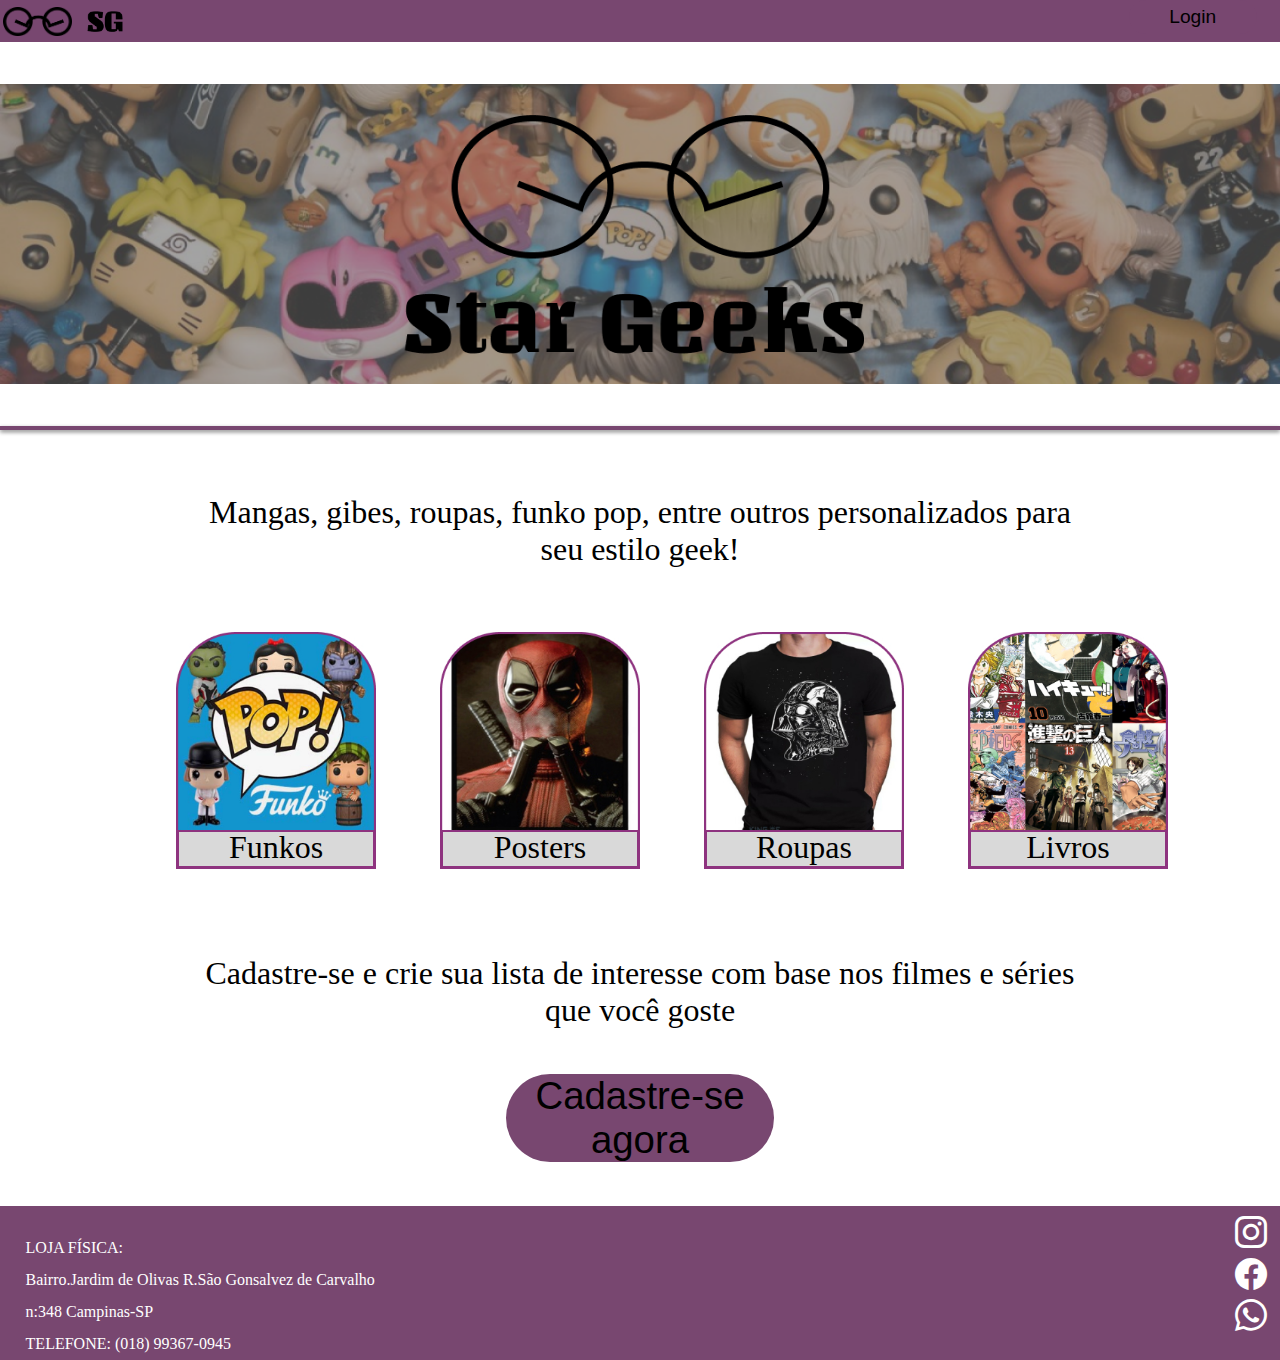
<file: index.html>
<!DOCTYPE html>
<html lang="pt-br">
<head>
    <meta charset="UTF-8">
    <meta http-equiv="X-UA-Compatible" content="IE=edge">
    <meta name="viewport" content="width=device-width, initial-scale=1.0">
    <title>Stargeek</title>
    <link rel="stylesheet" href="estilo.css">
    <link rel="stylesheet" href="https://cdn.jsdelivr.net/npm/bootstrap-icons@1.10.3/font/bootstrap-icons.css">
    <link rel="shortcut icon" type="imagex/png" href="imagens/llogo-_2_.ico">
    
</head>
<body>
    <div class="contanier">
        <header>
            <div class="logo">
                <img src="imagens/logop.png" alt="logo">
            </div>

            <div class="logoletra">
                    <img src="imagens/SG.png" alt="logoletra">
            </div>

            <a href="http://127.0.0.1:5500/login.html" class="botaoa">Login</a>

        </header>
        <main>
             <div class="capa">
                 <img src="imagens/capa.png" alt="capa">
             </div>

              <div class="linha"></div>

              <div class="textodestaque">
                  Mangas, gibes, roupas, funko pop, entre outros personalizados para seu estilo geek!
               </div>


           <div class="cards">

               <div class="card">
                
                   <div class="cardimg">
                     <img src="imagens/funkos.jpg" width="200" height="200">
                   </div>
                  <div class="cardinfo">
                      <div class="cardnome">
                        Funkos
                      </div>
                  </div>
               </div>

                <div class="card">
                    <div class="cardimg">
                      <img src="imagens/posters.jpg" width="200" height="200">
                </div>
                <div class="cardinfo">
                    <div class="cardnome">
                        Posters
                    </div>
                </div>
                </div>

                <div class="card">
                    <div class="cardimg">
                      <img src="imagens/roupas.jpg" width="200" height="200">
                </div>
                <div class="cardinfo">
                    <div class="cardnome">
                      Roupas
                    </div>
                </div>
                </div>

                <div class="card">
                    <div class="cardimg">
                      <img src="imagens/livros.jpg" width="200" height="200">
                </div>
                <div class="cardinfo">
                    <div class="cardnome">
                      Livros
                    </div>
                </div>
                </div>
                
            </div>
        </div>

        <div class="linha"></div>
        
        <div class="debaixo">
          <div >
            Cadastre-se e crie sua lista de interesse com base nos filmes e séries que você goste  
          </div>
           
          <a href="http://127.0.0.1:5500/cadastro.html" class="botao">Cadastre-se  agora</a>
        </div>
        </main>

        

        <footer>

          <div  class="dados">
              LOJA FÍSICA: <br>
              Bairro.Jardim de Olivas R.São Gonsalvez de Carvalho 
             <br>
               n:348 Campinas-SP
             <br> TELEFONE: (018) 99367-0945
           </div>


          <div class="social">
             <i class="bi bi-instagram"></i>
             <i class="bi bi-facebook"></i>
             <i class="bi bi-whatsapp"></i>
          </div>

    
        </footer>
    </div>
</body>
</html>
</file>
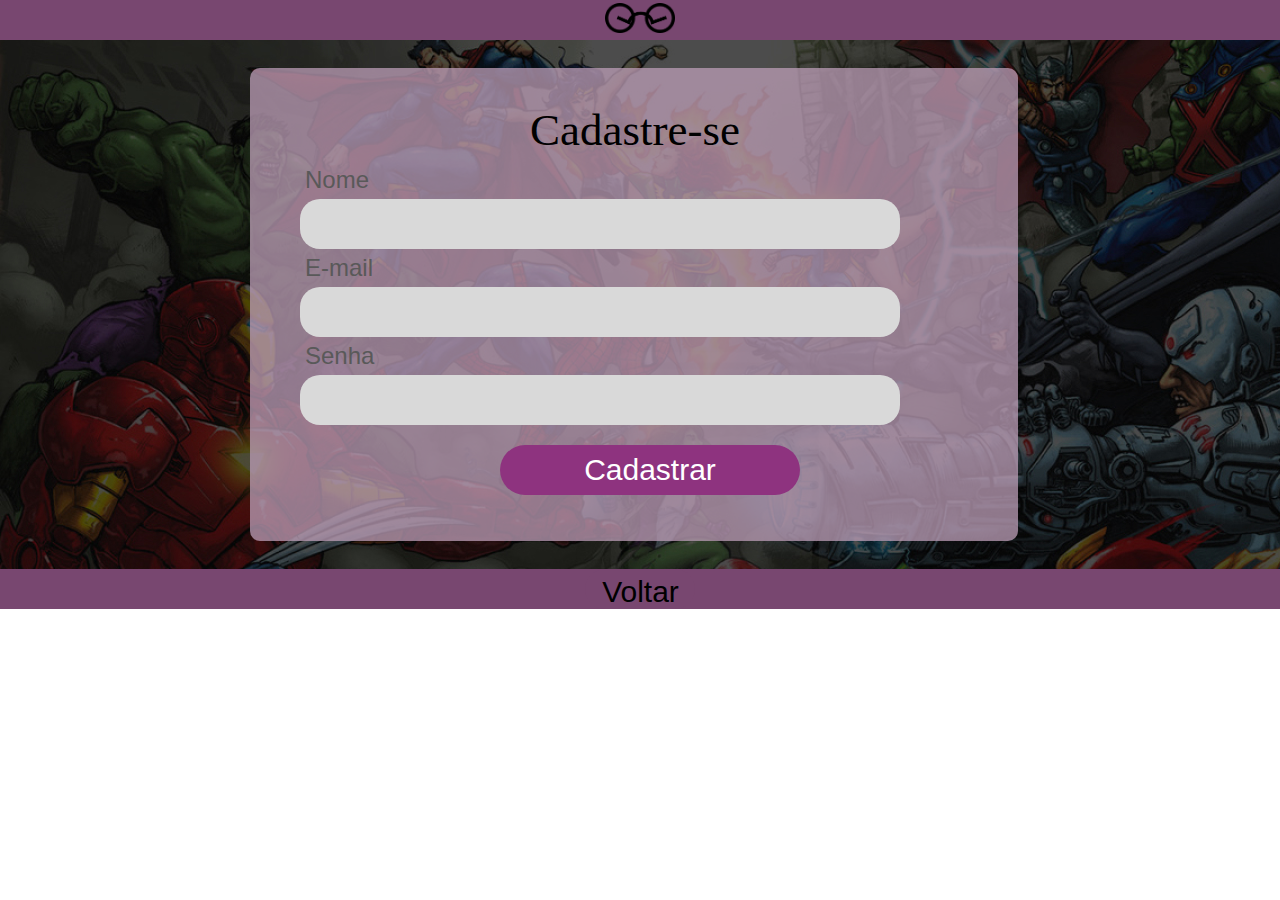
<file: cadastro.html>
<!DOCTYPE html>
<html lang="pt-br">
<head>
    <meta charset="UTF-8">
    <meta http-equiv="X-UA-Compatible" content="IE=edge">
    <meta name="viewport" content="width=device-width, initial-scale=1.0">
    <title>Stargeek</title>
    <link rel="stylesheet" href="cadastro.css">
    <link rel="shortcut icon" type="imagex/png" href="imagens/llogo-_2_.ico">
</head>
<body>
   <div class="contanier">
    <header>
        <div class="logo">
            <img src="imagens/logop.png" alt="logo">
        </div>
    </header>
    <main>
      <div class="caixa">
         <p>Cadastre-se</p>
         <div class="mensagem"></div>
          <form action="" id="formulario"> 
            <label for="nome" >Nome</label>
            <input name="nome" id="nome" type="text" >
  
            <label for="I email" >E-mail</label>
            <input id="email" type="email">

            <label for="I Senha">Senha</label>
            <input name="senha" id="senha" type="password">

        
            <input type="submit"value="Cadastrar">
           

          </form>
          
      </div> 
    </main>
    <footer>
        <a href="http://127.0.0.1:5500/index.html" class="botao">Voltar</a>
    </footer>
   </div>
     <script src="cadastro.js"> </script>
</body>
</html>
</file>
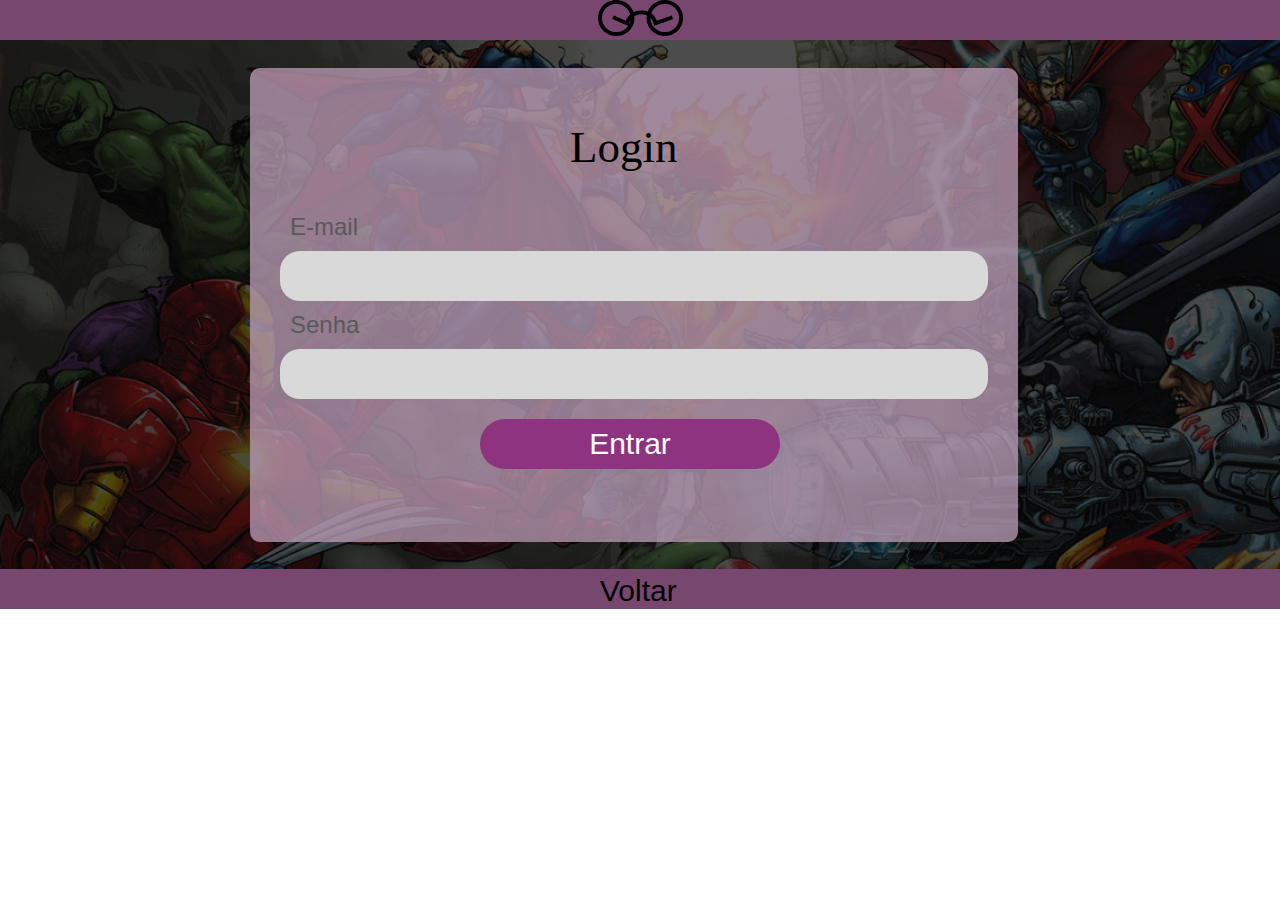
<file: filme.html>
<!DOCTYPE html>
<html lang="pt-br">
<head>
    <meta charset="UTF-8">
    <meta http-equiv="X-UA-Compatible" content="IE=edge">
    <meta name="viewport" content="width=device-width, initial-scale=1.0">
    <title>Stargeek</title>
    <link rel="stylesheet" href="cfilme.css">
    <link rel="shortcut icon" type="imagex/png" href="imagens/llogo-_2_.ico">
    <link rel="stylesheet" href="https://cdn.jsdelivr.net/npm/bootstrap-icons@1.10.5/font/bootstrap-icons.css">
</head>
<body>
   <div class="contanier">
    <header>
        <div class="logo">
            <img src="imagens/logop.png" alt="logo">
        </div>
        <p > Lista de interesses </p>
        <a href="http://127.0.0.1:5500/index.html#" class="botao">voltar </a>
    </header>

    <main>
         <p>Adicione os animes, filmes ou series que você goste na sua lista de interesse para melhor experiência!  </p>

        <div class="linha"></div>
       

        
        <div class="container">
            <button id="btn"><p>Cadastrar Item</p></button>
            <div class="mensagem"></div>
            
            <div class="cards">
            </div>
    
            <div class="cadmodal">
                <div class="modal">
                <form action="" id="formulario">
                    <label for="nome">Nome</label>
                    <input type="text" name="nome" id="nome">
                    <label for="descricao">Descrição</label>
                    <textarea name="descricao" id="descricao" cols="30" rows="10"></textarea>
                    <label for="foto">Foto</label>
                    <input type="file" name="foto" id="foto">
                    <button class="btncadastrar"> Cadastrar</button>
                    <button class="btneditar">Editar</button>
                    <input type="hidden" id="idalterar">
                </form>
                <button class="btnclose" onclick="fechar()">Fechar</button>
            </div>
            </div>
    
        </div>
    </main>
    <footer>
        <a href="http://127.0.0.1:5500/index.html#" class="botao">Pronto</a>
    </footer>
   </div>
   <script src="cadastrar.js"></script>
</body>
</html>
</file>
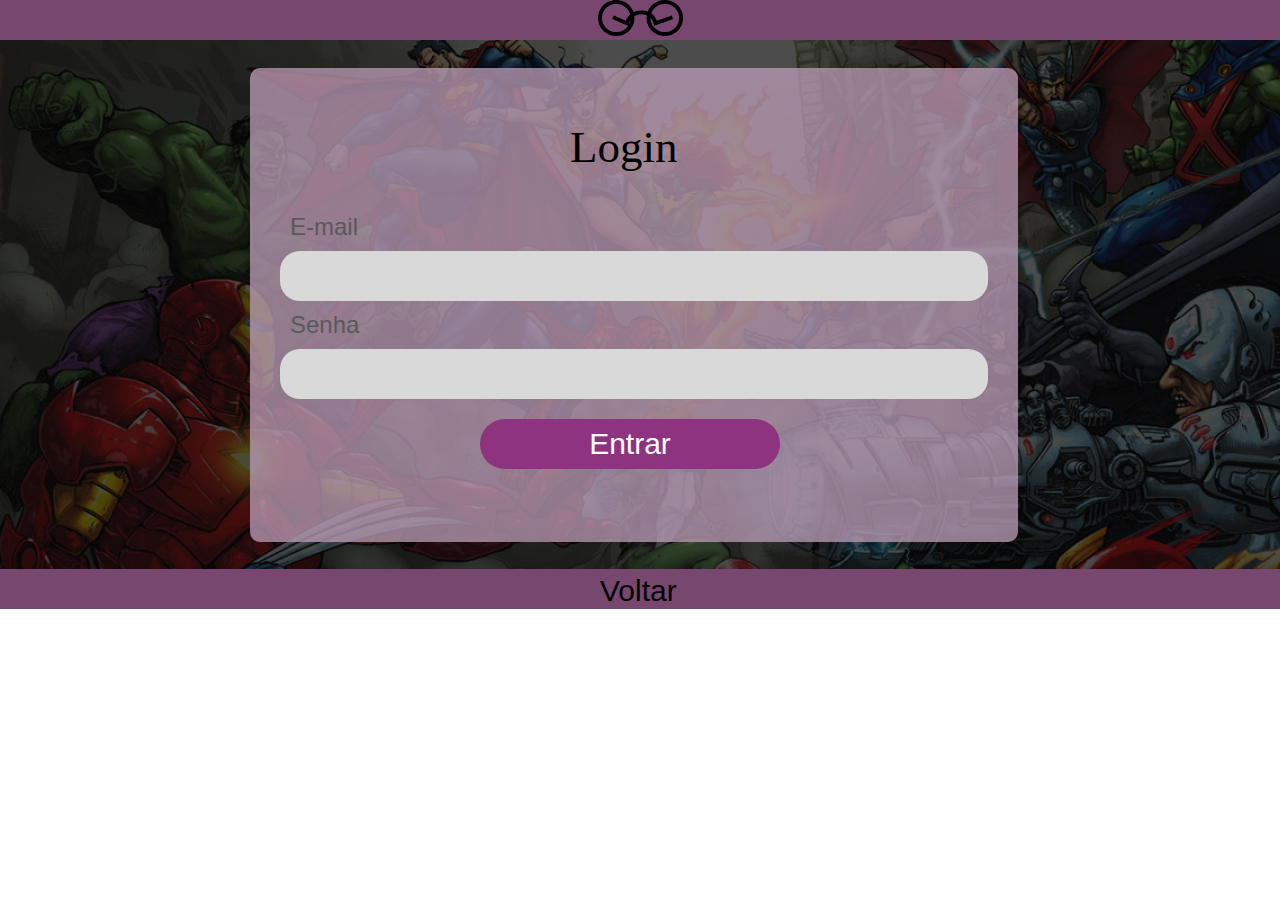
<file: login.html>
<!DOCTYPE html>
<html lang="pt-br">
<head>
    <meta charset="UTF-8">
    <meta http-equiv="X-UA-Compatible" content="IE=edge">
    <meta name="viewport" content="width=device-width, initial-scale=1.0">
    <title>Stargeek</title>
    <link rel="stylesheet" href="login.css">
    <link rel="shortcut icon" type="imagex/png" href="imagens/llogo-_2_.ico">
</head>
<body>
   <div class="contanier">
    <header>
        <div class="logo">
            <img src="imagens/logop.png" alt="logo">
        </div>
    </header>
    <main>
      <div class="caixa">
         <p>Login</p>
         <div class="mensagem"></div>
          <form action="" id="formulario">
  
            <label for="I email">E-mail</label>
            <input name="email" id="email" type="email">

            <label for="I Senha">Senha</label>
            <input type="password" name="senha" id="senha">

            <input type="submit"value="Entrar">

          </form>

          
      </div> 
    </main>
    <footer>
        <a href="http://127.0.0.1:5500/index.html#" class="botao">Voltar</a>
    </footer>
   </div>
    <script src="login.js"></script>
</body>
</html>
</file>
<file: cadastro.css>
*{
    margin: 0;
    padding: 0;
    box-sizing: border-box;
}

.contanier{
    display: grid;
    grid-template-columns: 1fr;
    grid-template-rows: auto 529px auto;
    grid-template-areas: 
    "h"
    "c"
    "r";
}

header{
    grid-area: h;
    height: 40px;
    background-color: #784770;
    align-items: center;
    display: flex;
  justify-content: center;
}

.logo img{
    height: 30px;   
}

main{
    grid-area: c; 
    background-image: url(imagens/fundo.jpg);
    display: flex;
    flex-direction: column;
    justify-content: center;
   
}

.caixa{
    background-color: #ba9cb5c2;
    display: flex;
    flex-direction: column;
    justify-content: center;
    width: 60vw;
    height: 37vw;
    padding-left: 30px;
    padding-right: 30px;
    border-radius: 10px;
    margin-left: 250px;
}
p{
    font-size:45px;
    padding-bottom: 5px;
    padding-left: 250px;
    
    
}
form{
    display: flex;
    flex-direction: column;
   margin-left: 20px;
    margin-bottom: 10px;
}

form > label{
    color: #595959;
    font-family:  sans-serif;
    font-size: x-large ;
    padding: 5px;
    
}
 
form > input{
    height: 50px;
    width: 600px;
   border-radius: 20px;
   background-color: #D9D9D9;
   border: 0;
   font-size: 25px;
}

footer{
    grid-area: r;
    height: 40px;
    background-color: #784770;
    display: flex;
   justify-content: center;
    
}

input[type="submit"]{
    background-color: #8E337F;
    border:0 ;
    border-radius: 30px;
    margin-top: 20px;
    width: 300px;
    height: 50px;
    font-size: 30px;
    color: white;
    margin-left: 200px;
    
}

input[type="submit"]:hover{
    cursor: pointer;
}



.botao{
    font-family:Arial, Helvetica, sans-serif;
    background-color: #784770;
    border-radius: 100px;
    color: black;
    width: 110px;
    height: 40px;
    
}
a:hover{
    background-color: #643B5D;
}

a:link{
    display: flex;
    justify-content: center;
    align-items: center;
    padding-top: 5px;
    padding-left: 1px;
    text-decoration: none;
    font-size: 30px;
    
}
</file>
<file: cfilme.css>
*{
    margin: 0;
    padding: 0;
    box-sizing: border-box;
}

.contanier{
    display: grid;
    grid-template-columns: 1fr;
    grid-template-rows: auto auto 10vh;
    grid-template-areas: 
    "h"
    "c"
    "r";
}
header{
    grid-area: h;
    background-color: #784770;
    align-items: center;
    display: flex;
  
}
.logo img{
    margin-top: 3%;
    height: 30px;
    margin-left: 5px;
}

header> p{
    padding-left: 3%;
    font-size: 150% ;
}

header> a{
    margin-left: 70%;
}

main{
    grid-area: c; 
    background-image: url(imagens/fundo.jpg);
    display: flex;
    flex-direction: column;
    align-items: center;
    justify-content: center;
    padding-bottom: 5%;
   
    
}

main > p{
    width: 93%;
    margin-top: 30px;
    color: white;
    font-size: 3rem;
    text-align: center;
    font-weight: lighter;
    word-spacing:20px;
}

.modal > button{
    background-color: #643B5D;
    font-size: larger;
    width: 30%;
}
#formulario > button{
    background-color: #643B5D;
    font-size: larger;
    width: 55%;
    margin-left:23%;
}



#btn{
    background-color: #8E337F;
    width: 250px;
    height: 60px;
    border-radius: 100px;
    color: white;
    display: flex;
    justify-content: center;
    align-items: center;
}

#btn > p{
    font-size: 2vw;
}

input{
    width: 70%;
}
footer{
    grid-area: r;
    height: auto;
    background-color: #784770;
    display: flex;
   justify-content: center;
    
}

.botao{
    font-family:Arial, Helvetica, sans-serif;
    background-color: #784770;
    border-radius: 100px;
    color: black;
    width: 10%;
    height: 4vw;
    display: flex;
    align-items: center;
    
}
a:hover{
    background-color: #643B5D;
}

a:link{
    display: flex;
    justify-content: center;
    text-align: center;
    text-decoration: none;
    font-size: 30px;
}

.linha{
    width: 100%;
    height: 2px;
    background-color: gray;
    margin: 20px ;
    
}

.cards{
    display: flex;
    row-gap: 10vw;
    justify-content: center;
    flex-wrap: wrap;
    padding: 80px;
    width: 100%; 
}

.cardimg> img{
    width: 230px;
    height: 220px;
    border-radius: 80px 80px 0px 0px ;}


.card{
    border-radius: 60px 60px 0px 0px ;
    
}



.cardinfo{
    width: 230px;
    height: 40px;
    justify-content: space-between;
    background-color: #D9D9D9;
    display: flex;
    justify-content: center;
    align-items: center;
}

.cardnome{
    max-width: 230px;
    margin-top: -5px;
    background-color: #D9D9D9;
    text-align: center;
    font-size: 30px;
}

@import url("https://cdn.jsdelivr.net/npm/bootstrap-icons@1.10.5/font/bootstrap-icons.css&quot;");

form{
    display: flex;
    flex-direction: column;
    row-gap: 10px;
    margin: 10px;
}

.cadmodal {
    width: 100vw;
    height: 100vh;
    position: fixed;
    top: 0;
    left: 0;
    background-color: rgba(0, 0, 0, 0.7);
    display: none;
    z-index: 999;
    align-items: center;
    justify-content: center;
  }
 
  .modal {
    display: flex;
    flex-direction: column;
    align-items: center;
    padding: 20px;
    background-color: #5d3656d3;
    border-radius: 20px;
    width: 5
    
0%;
  }




.cards img:hover{
    opacity: 0.7;
}

.btneditar, .btnclose, .btncadastrar{
    background-color: #8E337F;
    font-size: smaller;
    border-radius: 100px;
    
}
</file>
<file: login.css>
*{
    margin: 0;
    padding: 0;
    box-sizing: border-box;
}

.contanier{
    display: grid;
    grid-template-columns: 1fr;
    grid-template-rows: auto 529px auto;
    grid-template-areas: 
    "h"
    "c"
    "r";
}

header{
    grid-area: h;
    height: 100%;
    background-color: #784770;
    align-items: center;
    display: flex;
  justify-content: center;
}

.logo img{
     width: 85px;
}

main{
    grid-area: c; 
    background-image: url(imagens/fundo.jpg);
    display: flex;
    flex-direction: column;
    justify-content: center;
   
}

.caixa{
    background-color: #ba9cb5c2;
    display: flex;
    flex-direction: column;
    justify-content: center;
    width: 60vw;
    height: 37vw;
    padding-left: 30px;
    padding-right: 30px;
    border-radius: 10px;
    margin-left: 250px;
}
p{
    font-size:45px;
    padding-bottom: 30px;
    padding-left: 290px;
    
    
}
form{
    display: flex;
    flex-direction: column;
    margin-bottom: 20px;
}

form > label{
    color: #595959;
    font-family:  sans-serif;
    font-size: x-large ;
    padding: 10px;
    
}
 
form > input{
    height: 50px;
   border-radius: 20px;
   background-color: #D9D9D9;
   border: 0;
   font-size: 25px;
}

footer{
    grid-area: r;
    height: 40px;
    background-color: #784770;
    display: flex;
   justify-content: center;
    
}

input[type="submit"]{
    background-color: #8E337F;
    border:0 ;
    border-radius: 30px;
    margin-top: 20px;
    width: 300px;
    height: 50px;
    font-size: 30px;
    color: white;
    margin-left: 200px;
    
}

input[type="submit"]:hover{
    cursor: pointer;
}

.botao{
    font-family:Arial, Helvetica, sans-serif;
    background-color: #784770;
    border-radius: 100px;
    color: black;
    width: 110px;
    height: 40px;
    
}
a:hover{
    background-color: #643B5D;
}

a:link{
    padding-top: 5px;
    padding-left: 15px;
    text-decoration: none;
    font-size: 30px;
    
}
</file>
<file: estilo.css>
@import url("https://cdn.jsdelivr.net/npm/bootstrap-icons@1.10.3/font/bootstrap-icons.css");
*{
    margin: 0;
    padding: 0;
    box-sizing: border-box;
}

.contanier{
    display: grid;
    grid-template-columns: 1fr;
    grid-template-rows: auto auto auto;
    grid-template-areas:
     "h "
      "c " 
      "r "; 
}

header{
    grid-area: h;
    background-color: #784770;
    height: auto;
    display: flex;
    height: 50%;

}

.logo img{
    margin-top: 10%;
    height: 70%;
    margin-left: 5%;
}
.logoletra img{
    margin-top: 30%;
    height: 50%;
    margin-left: 50%;
}
.capa img{
    height: 100%;
    width: 100%; 
   
}

.botaoa{
    font-family:Arial, Helvetica, sans-serif;
    background-color: #784770;
    border-radius: 100px;
    display: flex;
    justify-content: center;
    align-items: center;
    color: black;
    width: 10%;
    height: 80%;
    margin-left: 80%;
   
    
    
}

.linha{
    width:100%;
    height: 0.5%;
    background-color: #784770;
    margin-top: 3% ;
    box-shadow: 0px 2px 4px gray;
}


main{
    flex-direction: column;
    background-color: white;
}

 footer{
    height: 200%;
    grid-area: r;
    background-color: #784770;
   display: flex;
   justify-content: space-between;
    
 }
 .textodestaque{
    margin-left: 15%;
    margin-top: 5%;
    margin-bottom: 5%;
    font-size: 200%;
    font-weight:lighter;
    width: 70%;
    text-align: center; 

    
} 

.cards{
    display: flex;
    row-gap: 30%;
    justify-content: center;
    align-items: center;
    flex-wrap: wrap;
    width: 100%; 
    
    
    
}



.card{
    
    margin-left: 5%;
    background-color: #D9D9D9;
    border-top-right-radius: 25px;
    border-top-left-radius: 25px;
    
}



.cardinfo{
    
    width: 100%;
    background-color: #D9D9D9;
    display: flex;
    justify-content: center;
    align-items: center;
    border: 3px solid #8E337F;
    margin-top: -5%;
}

.cardnome{
    font-size: 200%;
}



.dados{
   color: white;
   font-size:100%;
   width: 50%;
   font-weight: lighter;
   line-height: 200%;
   margin-left: 2%;
   margin-top: 2%;
}

.social> i{
    color: white;
    display: flex;
    flex-direction: column ;
    margin-top: 30%;
   font-size: 200%;
   margin-left: -40%;
   
   
}

.debaixo{
    display: flex;
    flex-direction: column;
    justify-content: center;
    align-items: center;
    font-size: 200%;
    font-weight:lighter;
    width: 70%;
    text-align: center;  
    margin-top: 10%; 
    margin-left: 15%;

}

.botao{
    font-family:Arial, Helvetica, sans-serif;
    background-color: #784770;
    border-radius: 100px;
    display: flex;
    justify-content: center;
    align-items: center;
    color: black;
    height: 30%;
    width: 30%;
    margin-bottom:5%;
    margin-top: 5%;
    
}

a:link{
    
    text-decoration: none;
    font-size: 120%;
   
}

a:hover{
    background-color: #643B5D;
}
</file>
